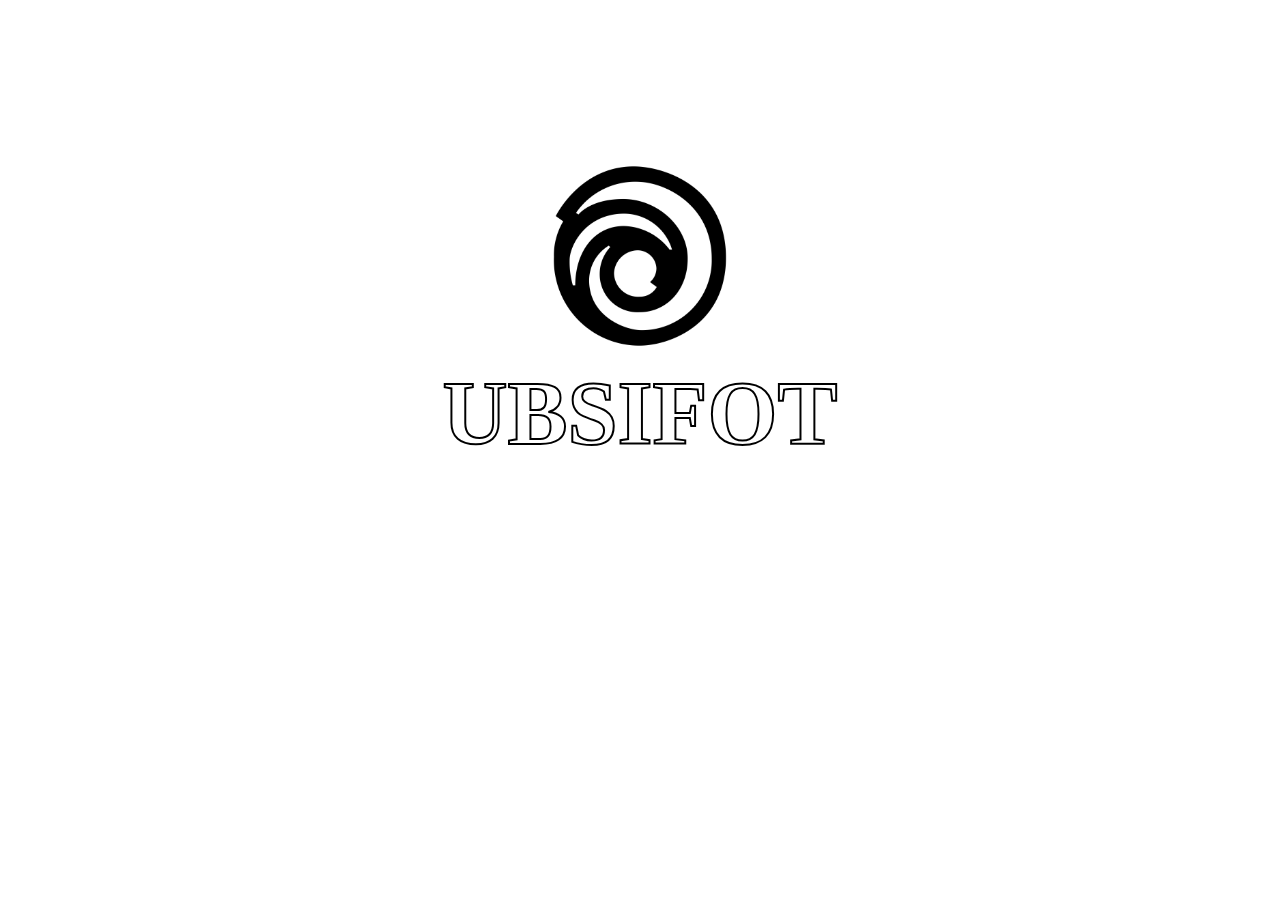
<file: 2-loading-animation/index.html>
<!DOCTYPE html>
<html lang="en">
<head>
  <meta charset="UTF-8">
  <meta name="viewport" content="width=device-width, initial-scale=1.0">
  <link rel="stylesheet" href="style.css">
  <title>Animaton Loading</title>
</head>
<body>
  <section class="wrapper">
<div class="logo">
  <img src="./pngwing.com.png" alt="">
  <h1>UBSIFOT</h1>
</div>

  </section>
</body>
</html>
</file>
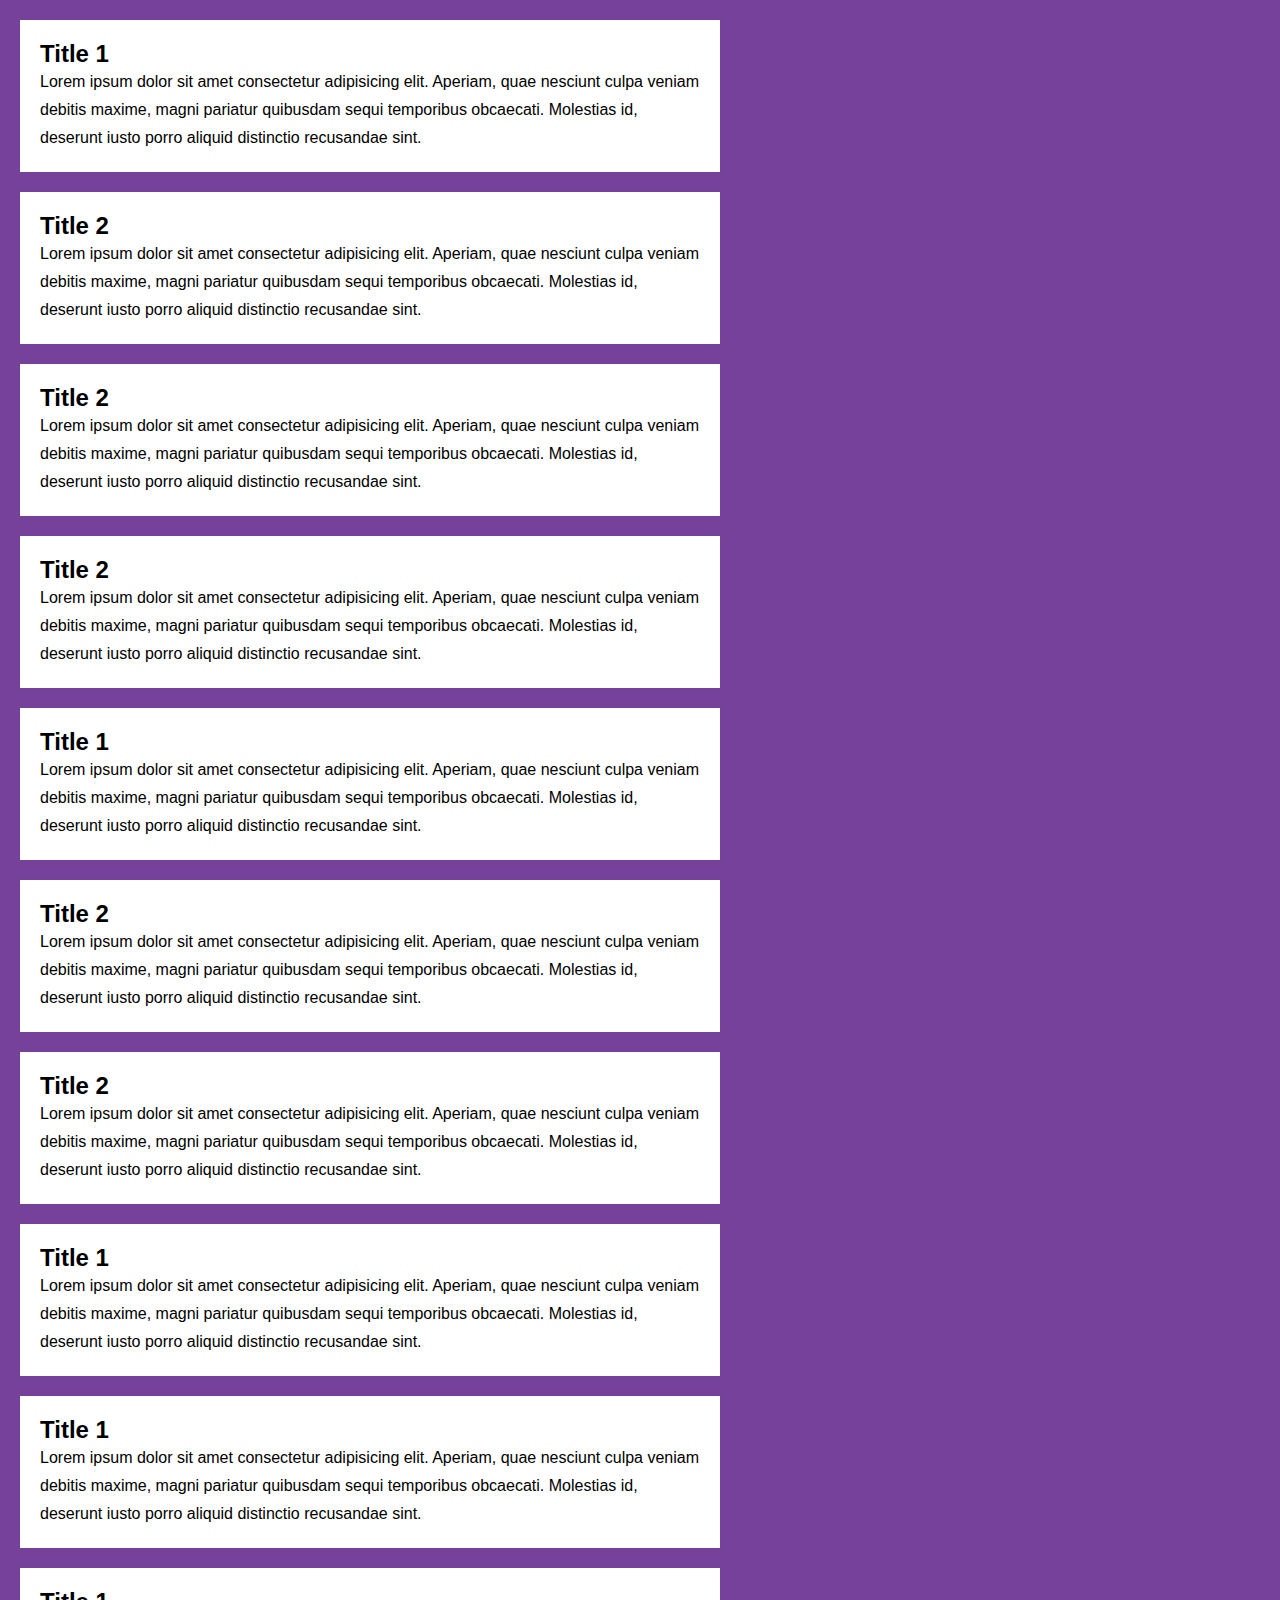
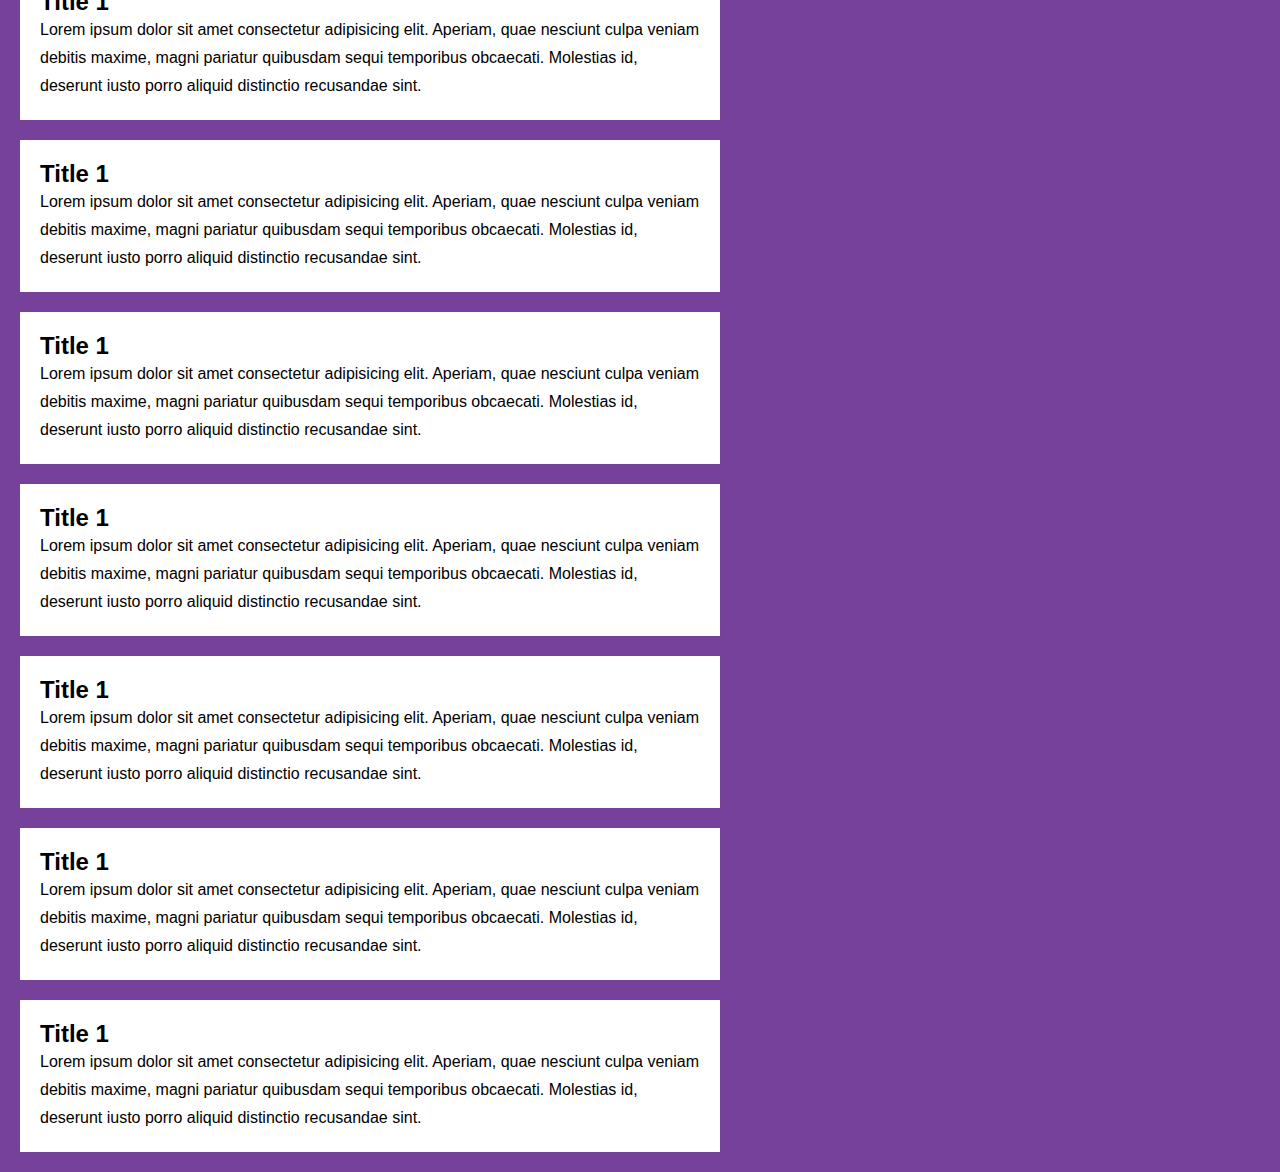
<file: 3-scrollbar/index.html>
<!DOCTYPE html>
<html lang="en">
<head>
  <meta charset="UTF-8">
  <meta name="viewport" content="width=device-width, initial-scale=1.0">
<link rel="stylesheet" href="style.css">
  <title>Scrollbar</title>
</head>
<body>
<section>
  <div class="card">
    <h2 class="card-title">Title 1</h2>
    <p>Lorem ipsum dolor sit amet consectetur adipisicing elit. Aperiam, quae nesciunt culpa veniam debitis maxime, magni pariatur quibusdam sequi temporibus obcaecati. Molestias id, deserunt iusto porro aliquid distinctio recusandae sint.</p>
  </div>
  <div class="card">
    <h2 class="card-title">Title 2</h2>
    <p>Lorem ipsum dolor sit amet consectetur adipisicing elit. Aperiam, quae nesciunt culpa veniam debitis maxime, magni pariatur quibusdam sequi temporibus obcaecati. Molestias id, deserunt iusto porro aliquid distinctio recusandae sint.</p>
  </div>
  <div class="card">
    <h2 class="card-title">Title 2</h2>
    <p>Lorem ipsum dolor sit amet consectetur adipisicing elit. Aperiam, quae nesciunt culpa veniam debitis maxime, magni pariatur quibusdam sequi temporibus obcaecati. Molestias id, deserunt iusto porro aliquid distinctio recusandae sint.</p>
  </div>
  <div class="card">
    <h2 class="card-title">Title 2</h2>
    <p>Lorem ipsum dolor sit amet consectetur adipisicing elit. Aperiam, quae nesciunt culpa veniam debitis maxime, magni pariatur quibusdam sequi temporibus obcaecati. Molestias id, deserunt iusto porro aliquid distinctio recusandae sint.</p>
  </div>
  <div class="card">
    <h2 class="card-title">Title 1</h2>
    <p>Lorem ipsum dolor sit amet consectetur adipisicing elit. Aperiam, quae nesciunt culpa veniam debitis maxime, magni pariatur quibusdam sequi temporibus obcaecati. Molestias id, deserunt iusto porro aliquid distinctio recusandae sint.</p>
  </div>
  <div class="card">
    <h2 class="card-title">Title 2</h2>
    <p>Lorem ipsum dolor sit amet consectetur adipisicing elit. Aperiam, quae nesciunt culpa veniam debitis maxime, magni pariatur quibusdam sequi temporibus obcaecati. Molestias id, deserunt iusto porro aliquid distinctio recusandae sint.</p>
  </div>
  <div class="card">
    <h2 class="card-title">Title 2</h2>
    <p>Lorem ipsum dolor sit amet consectetur adipisicing elit. Aperiam, quae nesciunt culpa veniam debitis maxime, magni pariatur quibusdam sequi temporibus obcaecati. Molestias id, deserunt iusto porro aliquid distinctio recusandae sint.</p>
  </div>
  <div class="card">
    <h2 class="card-title">Title 1</h2>
    <p>Lorem ipsum dolor sit amet consectetur adipisicing elit. Aperiam, quae nesciunt culpa veniam debitis maxime, magni pariatur quibusdam sequi temporibus obcaecati. Molestias id, deserunt iusto porro aliquid distinctio recusandae sint.</p>
  </div>
  <div class="card">
    <h2 class="card-title">Title 1</h2>
    <p>Lorem ipsum dolor sit amet consectetur adipisicing elit. Aperiam, quae nesciunt culpa veniam debitis maxime, magni pariatur quibusdam sequi temporibus obcaecati. Molestias id, deserunt iusto porro aliquid distinctio recusandae sint.</p>
  </div>
  <div class="card">
    <h2 class="card-title">Title 1</h2>
    <p>Lorem ipsum dolor sit amet consectetur adipisicing elit. Aperiam, quae nesciunt culpa veniam debitis maxime, magni pariatur quibusdam sequi temporibus obcaecati. Molestias id, deserunt iusto porro aliquid distinctio recusandae sint.</p>
  </div>
  <div class="card">
    <h2 class="card-title">Title 1</h2>
    <p>Lorem ipsum dolor sit amet consectetur adipisicing elit. Aperiam, quae nesciunt culpa veniam debitis maxime, magni pariatur quibusdam sequi temporibus obcaecati. Molestias id, deserunt iusto porro aliquid distinctio recusandae sint.</p>
  </div>
  <div class="card">
    <h2 class="card-title">Title 1</h2>
    <p>Lorem ipsum dolor sit amet consectetur adipisicing elit. Aperiam, quae nesciunt culpa veniam debitis maxime, magni pariatur quibusdam sequi temporibus obcaecati. Molestias id, deserunt iusto porro aliquid distinctio recusandae sint.</p>
  </div>
  <div class="card">
    <h2 class="card-title">Title 1</h2>
    <p>Lorem ipsum dolor sit amet consectetur adipisicing elit. Aperiam, quae nesciunt culpa veniam debitis maxime, magni pariatur quibusdam sequi temporibus obcaecati. Molestias id, deserunt iusto porro aliquid distinctio recusandae sint.</p>
  </div>
  <div class="card">
    <h2 class="card-title">Title 1</h2>
    <p>Lorem ipsum dolor sit amet consectetur adipisicing elit. Aperiam, quae nesciunt culpa veniam debitis maxime, magni pariatur quibusdam sequi temporibus obcaecati. Molestias id, deserunt iusto porro aliquid distinctio recusandae sint.</p>
  </div>
  <div class="card">
    <h2 class="card-title">Title 1</h2>
    <p>Lorem ipsum dolor sit amet consectetur adipisicing elit. Aperiam, quae nesciunt culpa veniam debitis maxime, magni pariatur quibusdam sequi temporibus obcaecati. Molestias id, deserunt iusto porro aliquid distinctio recusandae sint.</p>
  </div>
  <div class="card">
    <h2 class="card-title">Title 1</h2>
    <p>Lorem ipsum dolor sit amet consectetur adipisicing elit. Aperiam, quae nesciunt culpa veniam debitis maxime, magni pariatur quibusdam sequi temporibus obcaecati. Molestias id, deserunt iusto porro aliquid distinctio recusandae sint.</p>
  </div>
</section>
  
</body>
</html>
</file>
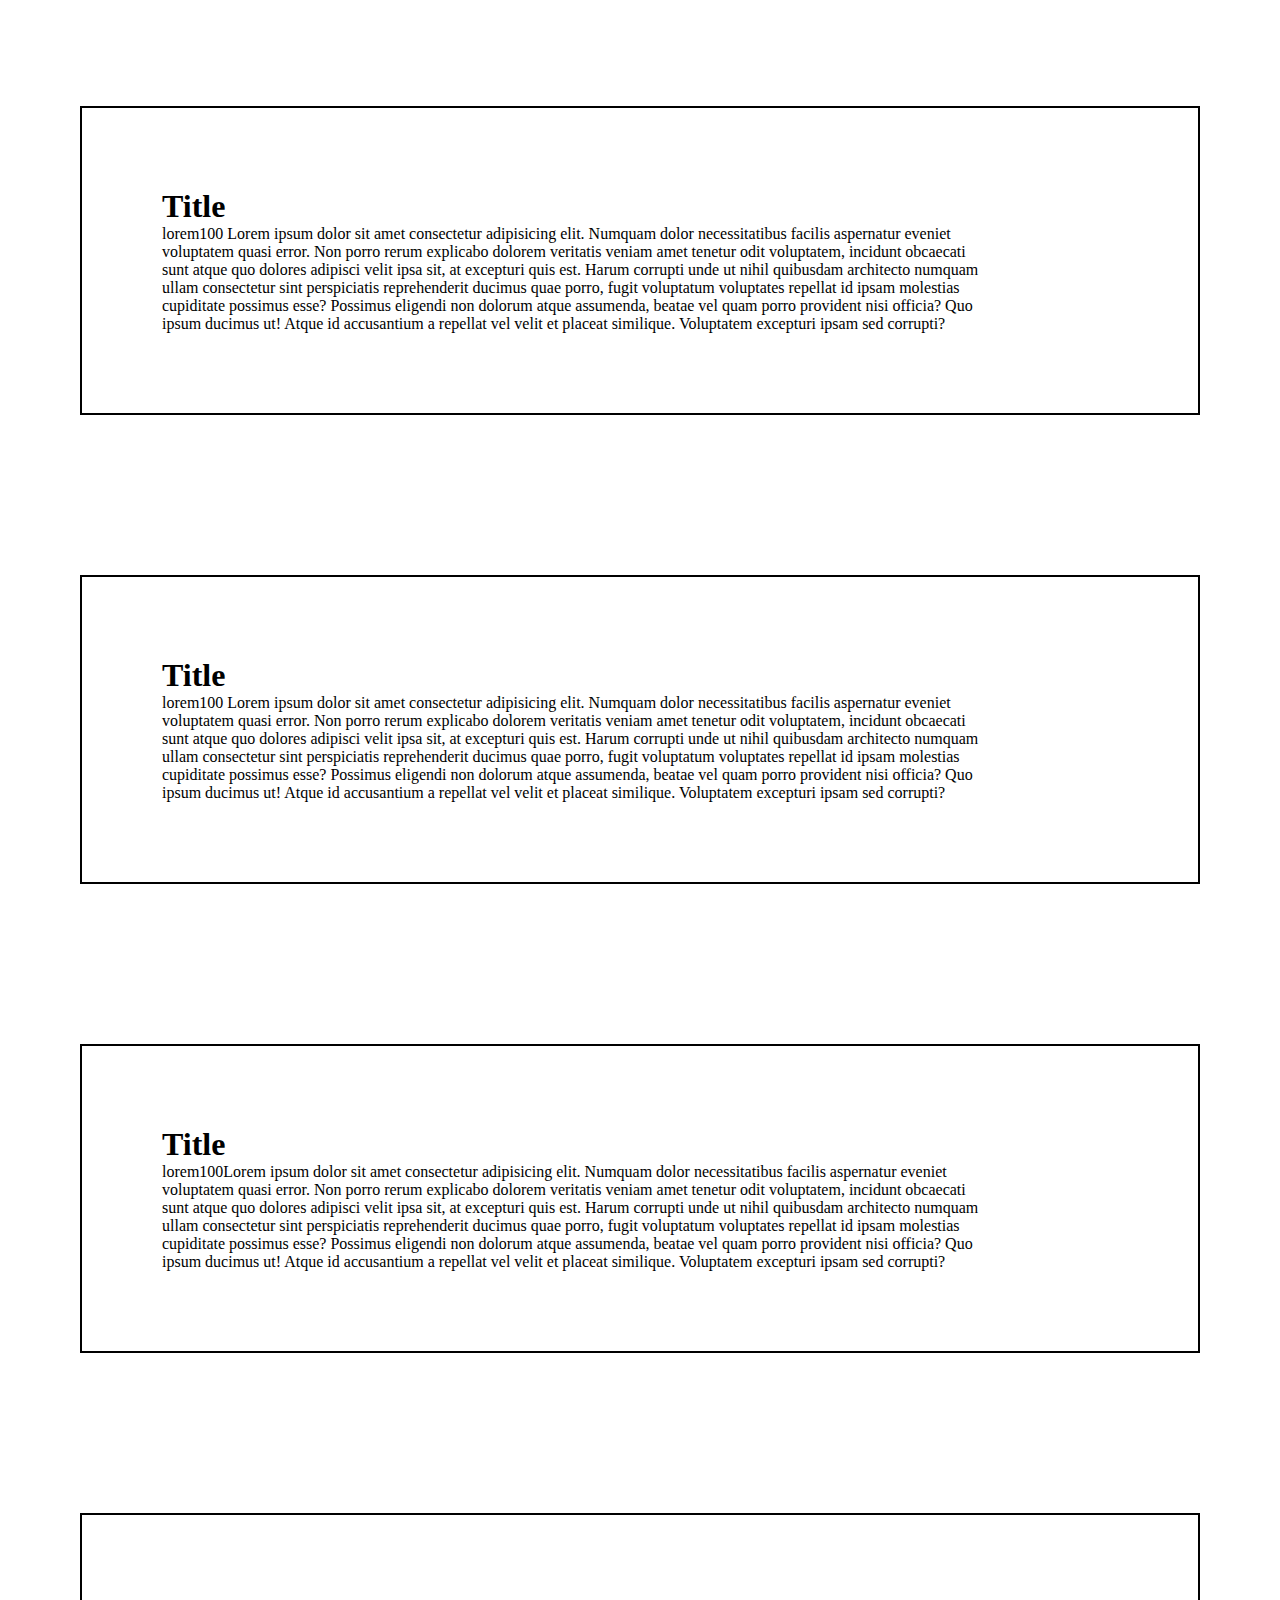
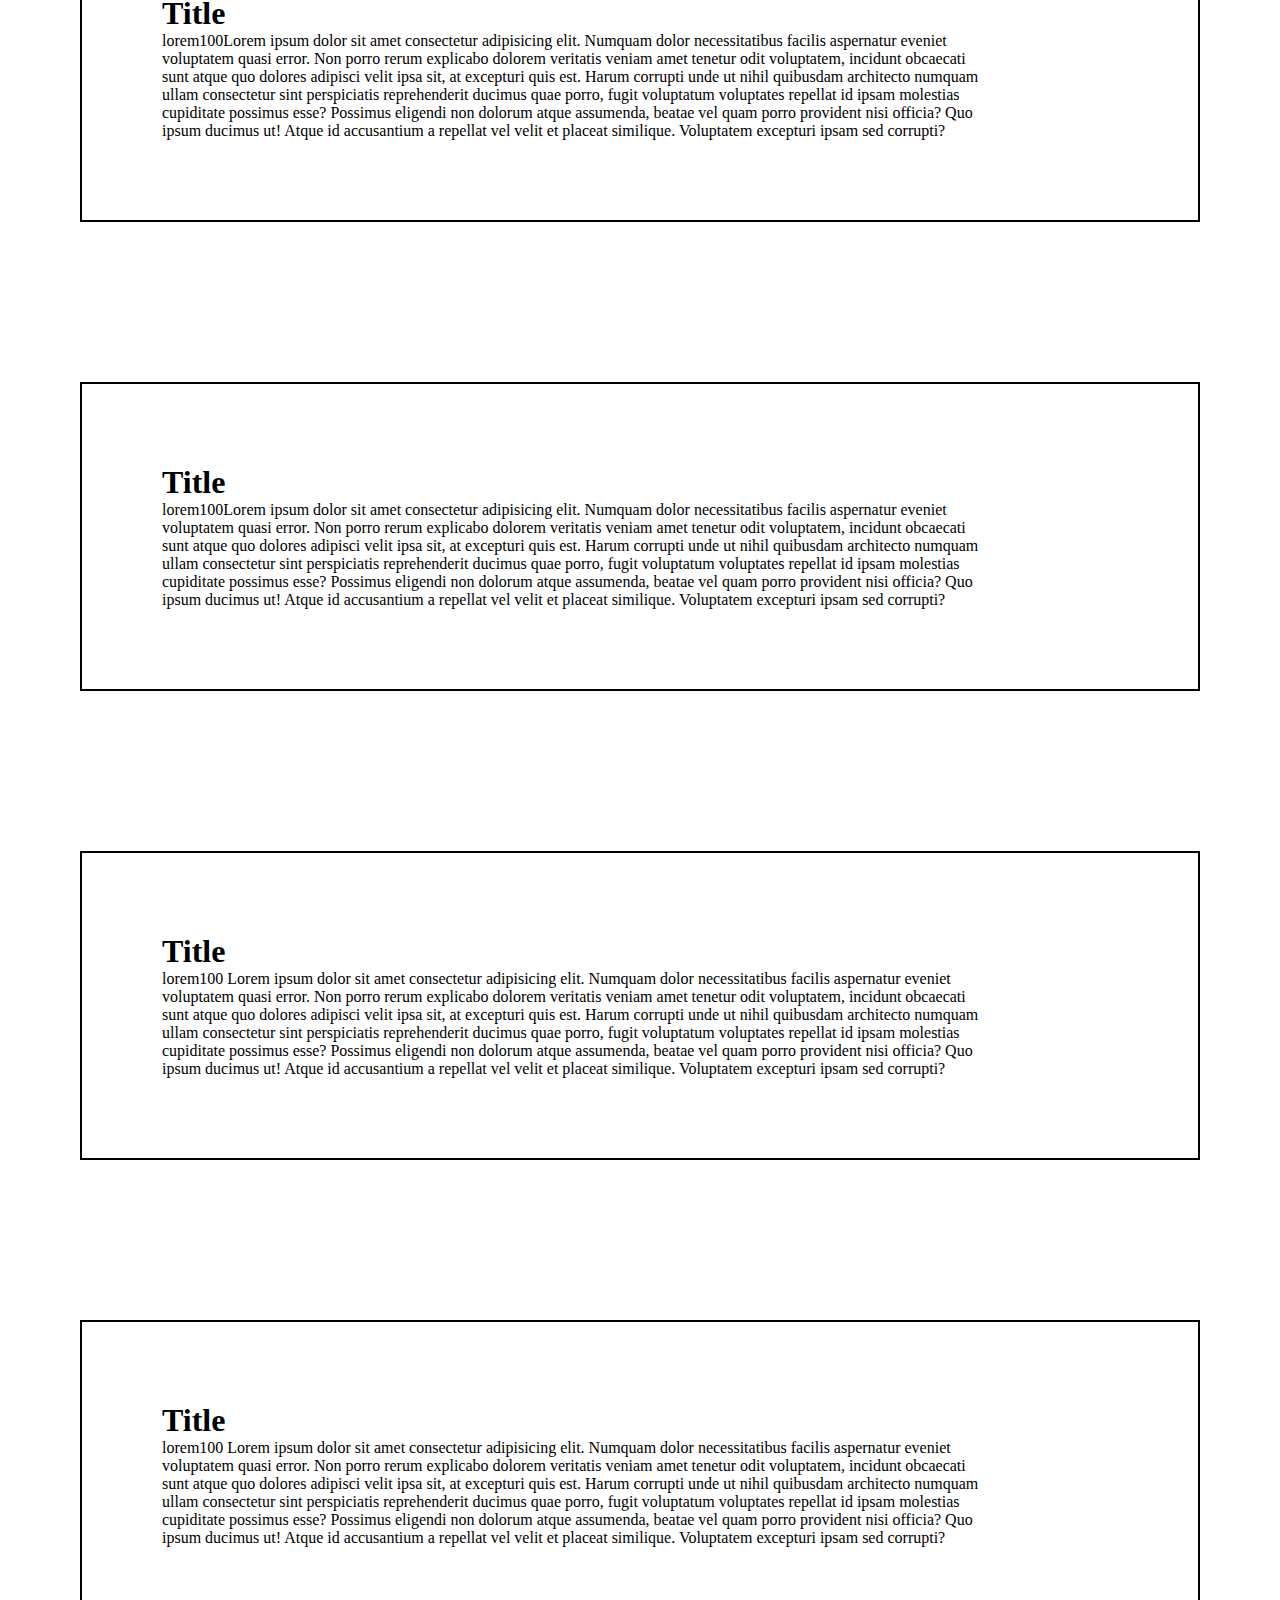
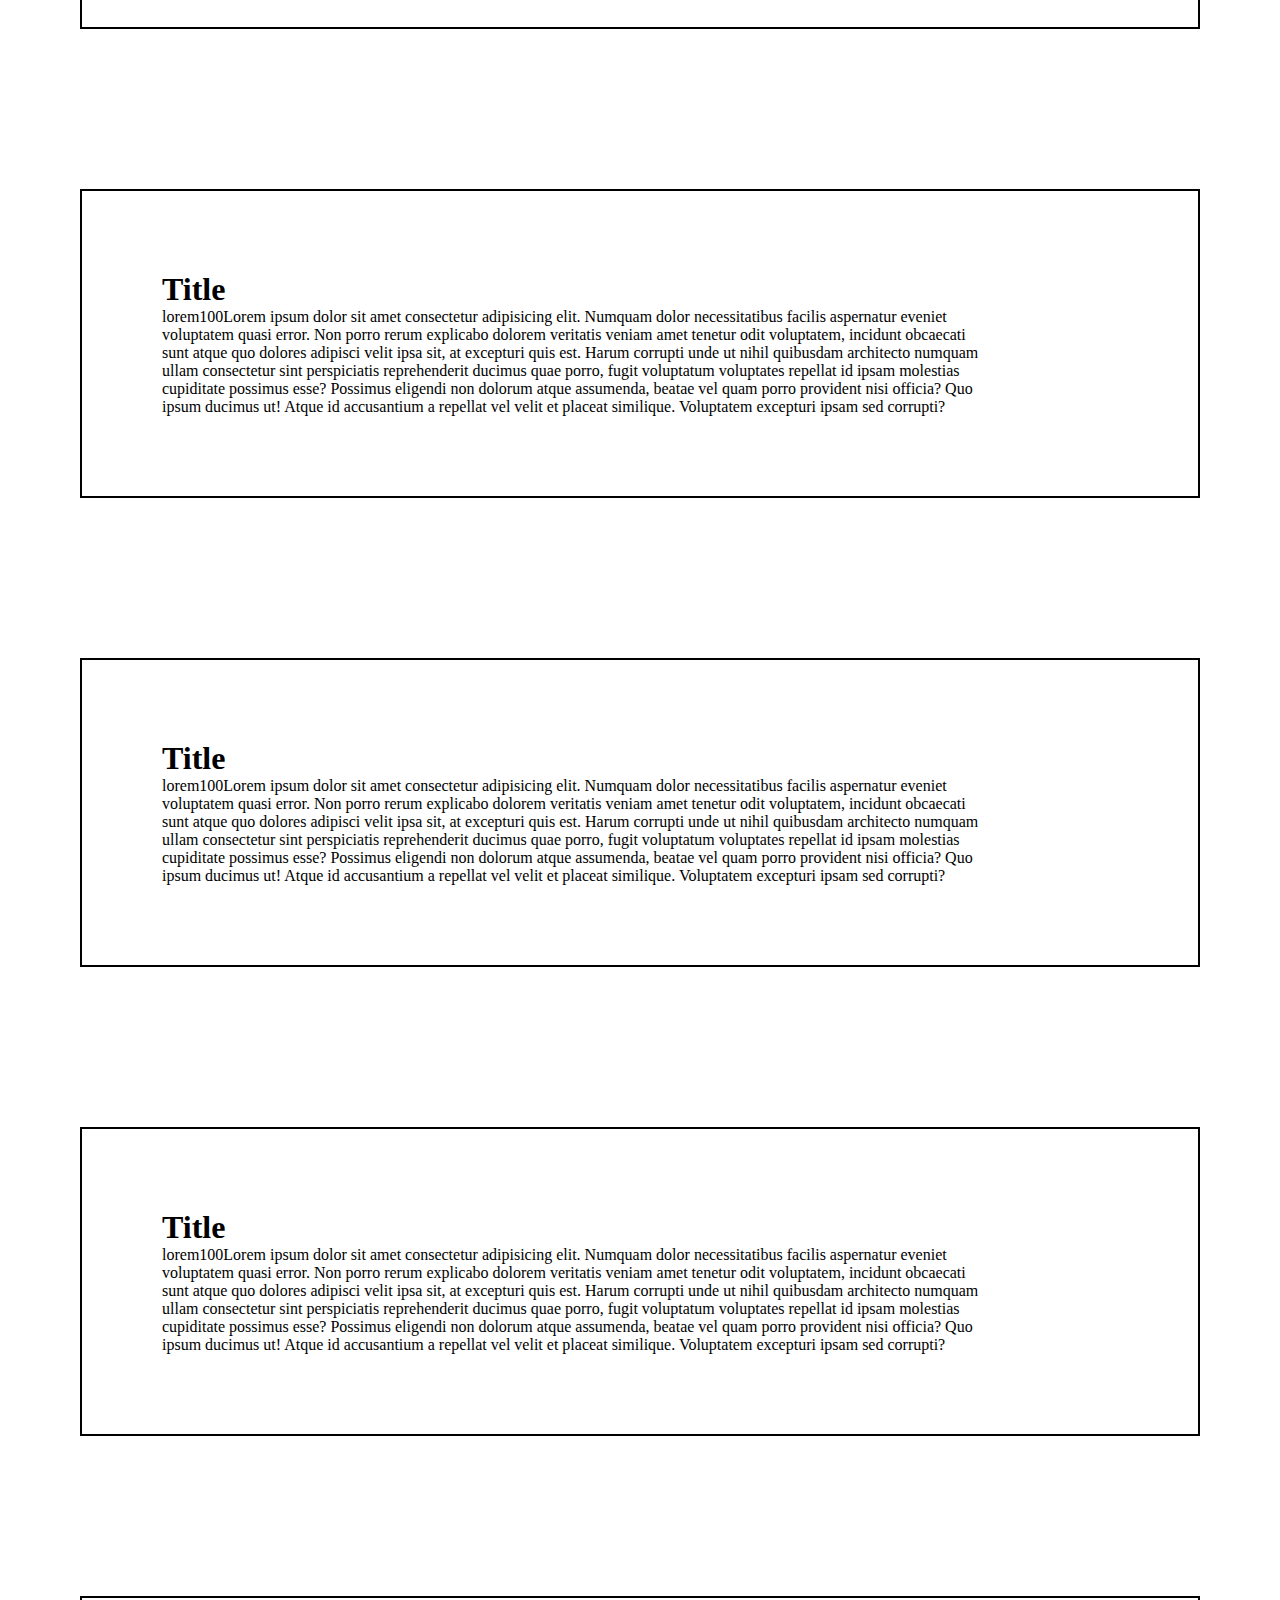
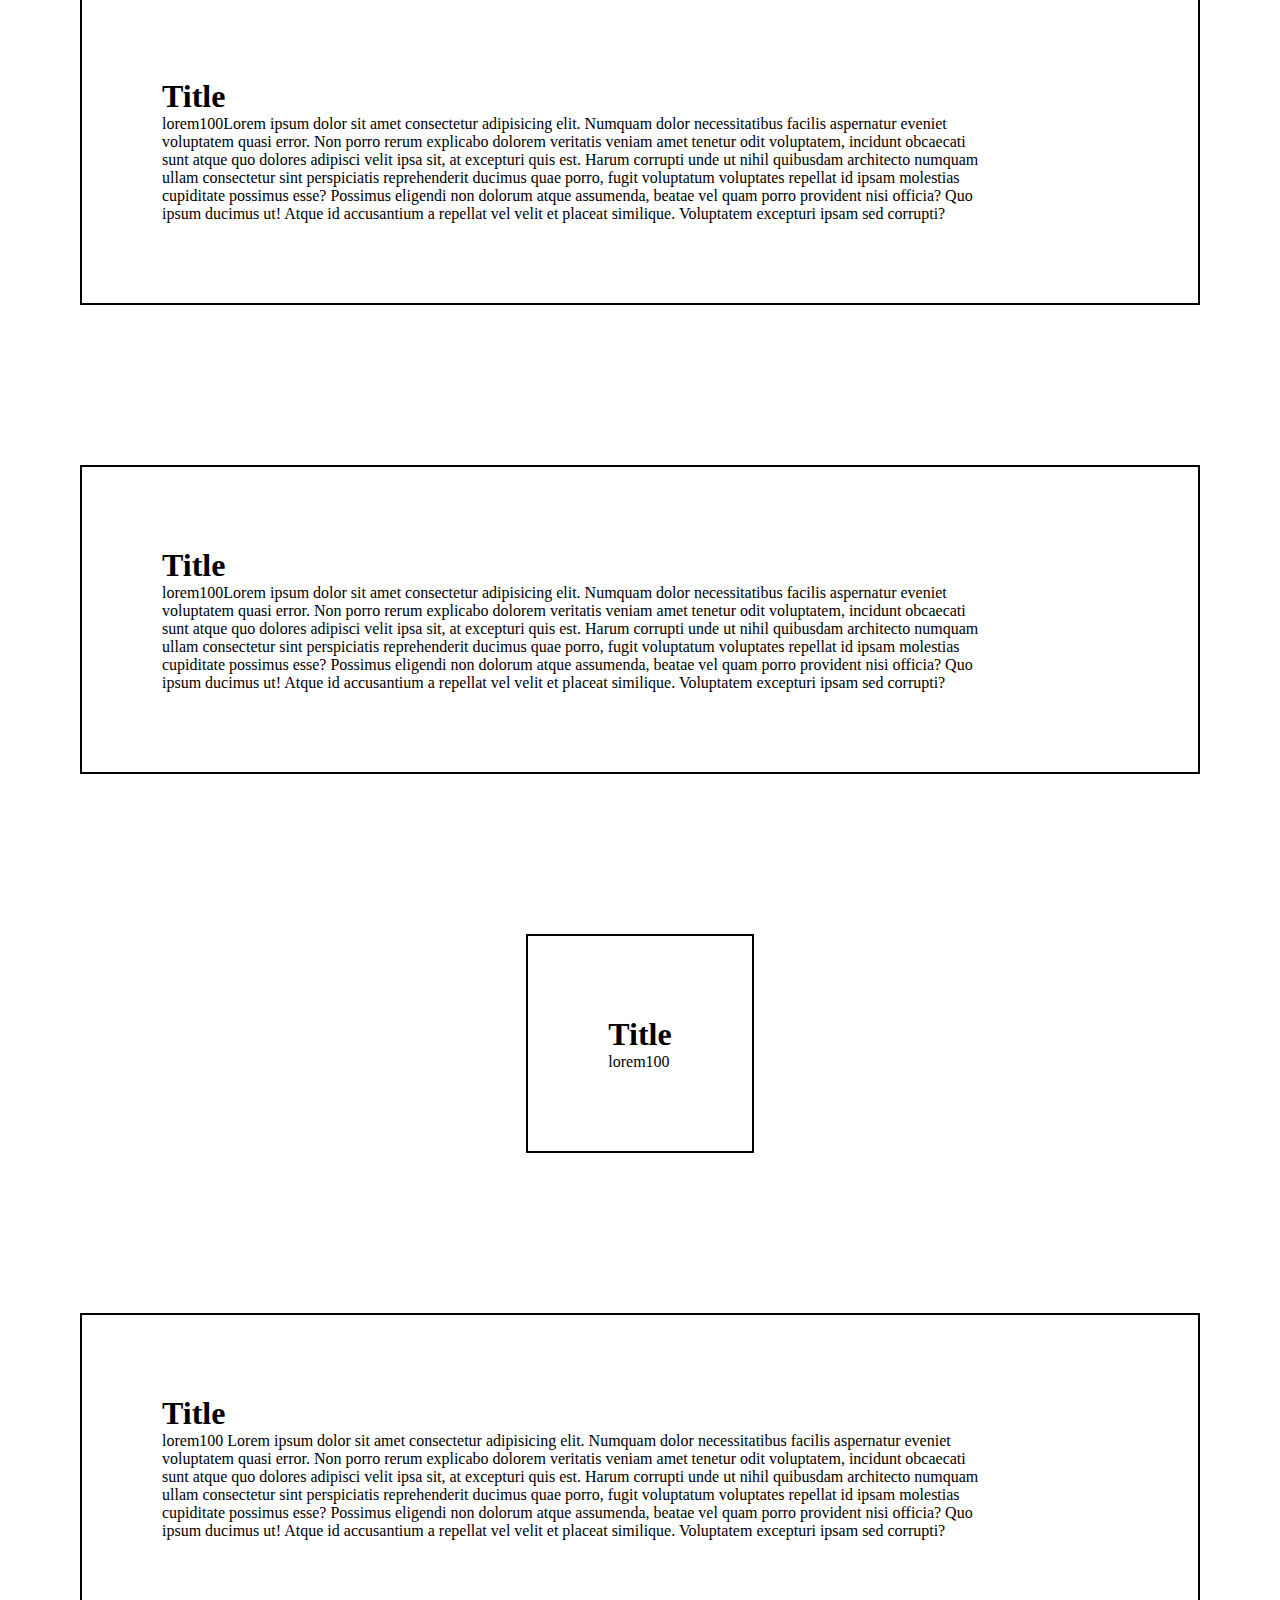
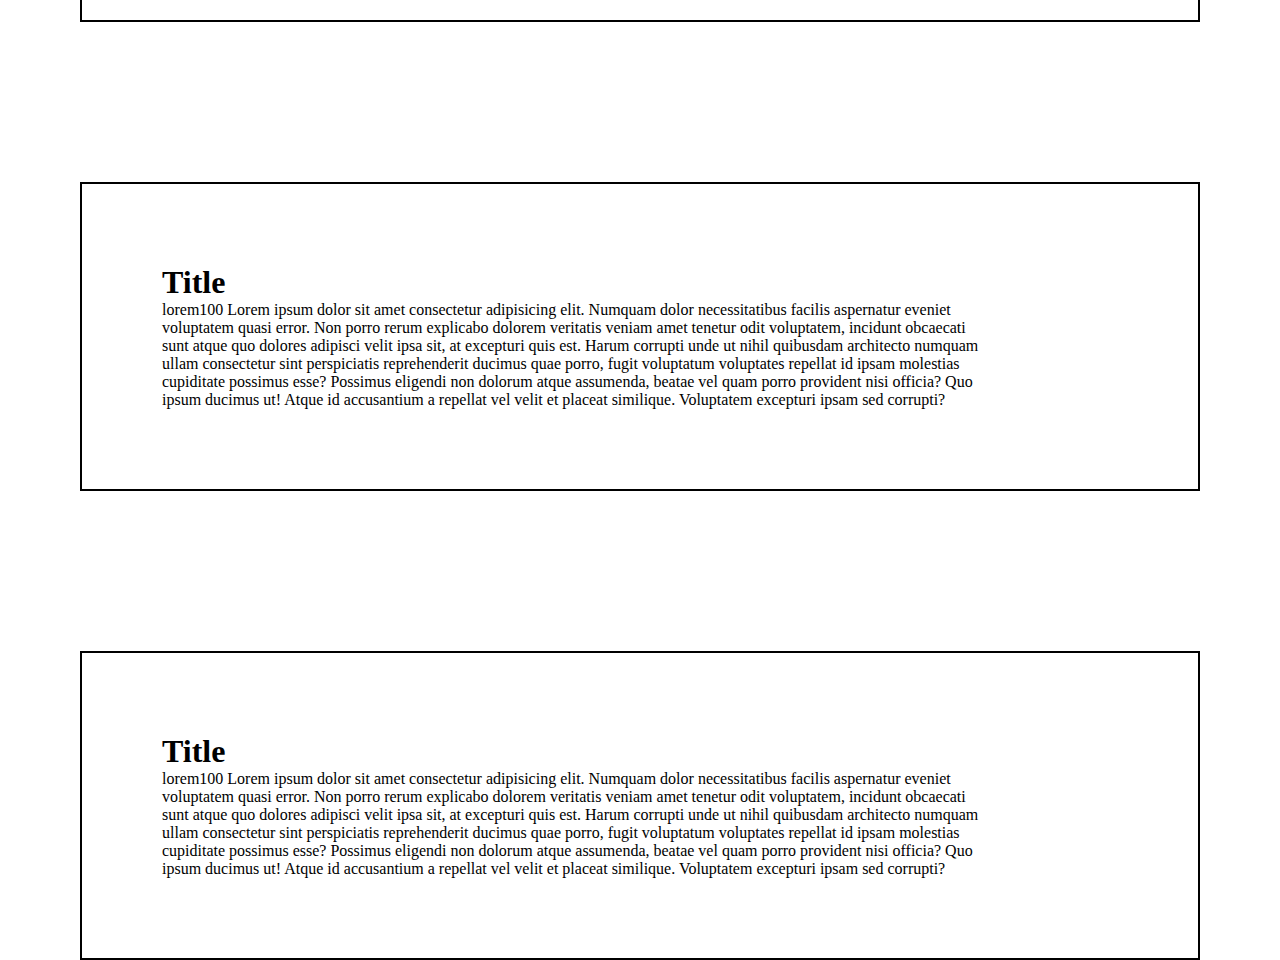
<file: 6-scrollIndicator/index.html>
<!DOCTYPE html>
<html lang="en">
	<head>
		<meta charset="UTF-8" />
		<meta name="viewport" content="width=device-width, initial-scale=1.0" />
		<link rel="stylesheet" href="style.css" />
		<title>Document</title>
	</head>
	<body>
    <div class="container">
		<section class="content">
			<h1>Title</h1>
			<p>
				Lorem ipsum dolor sit amet consectetur adipisicing elit. Numquam dolor
				necessitatibus facilis aspernatur eveniet voluptatem quasi error. Non
				porro rerum explicabo dolorem veritatis veniam amet tenetur odit
				voluptatem, incidunt obcaecati sunt atque quo dolores adipisci velit
				ipsa sit, at excepturi quis est. Harum corrupti unde ut nihil quibusdam
				architecto numquam ullam consectetur sint perspiciatis reprehenderit
				ducimus quae porro, fugit voluptatum voluptates repellat id ipsam
				molestias cupiditate possimus esse? Possimus eligendi non dolorum atque
				assumenda, beatae vel quam porro provident nisi officia? Quo ipsum
				ducimus ut! Atque id accusantium a repellat vel velit et placeat
				similique. Voluptatem excepturi ipsam sed corrupti?
			</p>
		</section>
		<section class="content">
			<h1>Title</h1>
			<p>
				lorem100Lorem ipsum dolor sit amet consectetur adipisicing elit. Numquam
				dolor necessitatibus facilis aspernatur eveniet voluptatem quasi error.
				Non porro rerum explicabo dolorem veritatis veniam amet tenetur odit
				voluptatem, incidunt obcaecati sunt atque quo dolores adipisci velit
				ipsa sit, at excepturi quis est. Harum corrupti unde ut nihil quibusdam
				architecto numquam ullam consectetur sint perspiciatis reprehenderit
				ducimus quae porro, fugit voluptatum voluptates repellat id ipsam
				molestias cupiditate possimus esse? Possimus eligendi non dolorum atque
				assumenda, beatae vel quam porro provident nisi officia? Quo ipsum
				ducimus ut! Atque id accusantium a repellat vel velit et placeat
				similique. Voluptatem excepturi ipsam sed corrupti?
			</p>
		</section>
		<section class="content">
			<h1>Title</h1>
			<p>
				lorem100Lorem ipsum dolor sit amet consectetur adipisicing elit. Numquam
				dolor necessitatibus facilis aspernatur eveniet voluptatem quasi error.
				Non porro rerum explicabo dolorem veritatis veniam amet tenetur odit
				voluptatem, incidunt obcaecati sunt atque quo dolores adipisci velit
				ipsa sit, at excepturi quis est. Harum corrupti unde ut nihil quibusdam
				architecto numquam ullam consectetur sint perspiciatis reprehenderit
				ducimus quae porro, fugit voluptatum voluptates repellat id ipsam
				molestias cupiditate possimus esse? Possimus eligendi non dolorum atque
				assumenda, beatae vel quam porro provident nisi officia? Quo ipsum
				ducimus ut! Atque id accusantium a repellat vel velit et placeat
				similique. Voluptatem excepturi ipsam sed corrupti?
			</p>
		</section>
		<section class="content">
			<h1>Title</h1>
			<p>
				lorem100Lorem ipsum dolor sit amet consectetur adipisicing elit. Numquam
				dolor necessitatibus facilis aspernatur eveniet voluptatem quasi error.
				Non porro rerum explicabo dolorem veritatis veniam amet tenetur odit
				voluptatem, incidunt obcaecati sunt atque quo dolores adipisci velit
				ipsa sit, at excepturi quis est. Harum corrupti unde ut nihil quibusdam
				architecto numquam ullam consectetur sint perspiciatis reprehenderit
				ducimus quae porro, fugit voluptatum voluptates repellat id ipsam
				molestias cupiditate possimus esse? Possimus eligendi non dolorum atque
				assumenda, beatae vel quam porro provident nisi officia? Quo ipsum
				ducimus ut! Atque id accusantium a repellat vel velit et placeat
				similique. Voluptatem excepturi ipsam sed corrupti?
			</p>
		</section>
		<section class="content">
			<h1>Title</h1>
			<p>
				lorem100Lorem ipsum dolor sit amet consectetur adipisicing elit. Numquam
				dolor necessitatibus facilis aspernatur eveniet voluptatem quasi error.
				Non porro rerum explicabo dolorem veritatis veniam amet tenetur odit
				voluptatem, incidunt obcaecati sunt atque quo dolores adipisci velit
				ipsa sit, at excepturi quis est. Harum corrupti unde ut nihil quibusdam
				architecto numquam ullam consectetur sint perspiciatis reprehenderit
				ducimus quae porro, fugit voluptatum voluptates repellat id ipsam
				molestias cupiditate possimus esse? Possimus eligendi non dolorum atque
				assumenda, beatae vel quam porro provident nisi officia? Quo ipsum
				ducimus ut! Atque id accusantium a repellat vel velit et placeat
				similique. Voluptatem excepturi ipsam sed corrupti?
			</p>
		</section>
		<section class="content">
			<h1>Title</h1>
			<p>
				lorem100Lorem ipsum dolor sit amet consectetur adipisicing elit. Numquam
				dolor necessitatibus facilis aspernatur eveniet voluptatem quasi error.
				Non porro rerum explicabo dolorem veritatis veniam amet tenetur odit
				voluptatem, incidunt obcaecati sunt atque quo dolores adipisci velit
				ipsa sit, at excepturi quis est. Harum corrupti unde ut nihil quibusdam
				architecto numquam ullam consectetur sint perspiciatis reprehenderit
				ducimus quae porro, fugit voluptatum voluptates repellat id ipsam
				molestias cupiditate possimus esse? Possimus eligendi non dolorum atque
				assumenda, beatae vel quam porro provident nisi officia? Quo ipsum
				ducimus ut! Atque id accusantium a repellat vel velit et placeat
				similique. Voluptatem excepturi ipsam sed corrupti?
			</p>
		</section>
		<section class="content">
			<h1>Title</h1>
			<p>lorem100			Lorem ipsum dolor sit amet consectetur adipisicing elit. Numquam dolor
				necessitatibus facilis aspernatur eveniet voluptatem quasi error. Non
				porro rerum explicabo dolorem veritatis veniam amet tenetur odit
				voluptatem, incidunt obcaecati sunt atque quo dolores adipisci velit
				ipsa sit, at excepturi quis est. Harum corrupti unde ut nihil quibusdam
				architecto numquam ullam consectetur sint perspiciatis reprehenderit
				ducimus quae porro, fugit voluptatum voluptates repellat id ipsam
				molestias cupiditate possimus esse? Possimus eligendi non dolorum atque
				assumenda, beatae vel quam porro provident nisi officia? Quo ipsum
				ducimus ut! Atque id accusantium a repellat vel velit et placeat
				similique. Voluptatem excepturi ipsam sed corrupti?</p>
		</section>
		<section class="content">
			<h1>Title</h1>
			<p>lorem100			Lorem ipsum dolor sit amet consectetur adipisicing elit. Numquam dolor
				necessitatibus facilis aspernatur eveniet voluptatem quasi error. Non
				porro rerum explicabo dolorem veritatis veniam amet tenetur odit
				voluptatem, incidunt obcaecati sunt atque quo dolores adipisci velit
				ipsa sit, at excepturi quis est. Harum corrupti unde ut nihil quibusdam
				architecto numquam ullam consectetur sint perspiciatis reprehenderit
				ducimus quae porro, fugit voluptatum voluptates repellat id ipsam
				molestias cupiditate possimus esse? Possimus eligendi non dolorum atque
				assumenda, beatae vel quam porro provident nisi officia? Quo ipsum
				ducimus ut! Atque id accusantium a repellat vel velit et placeat
				similique. Voluptatem excepturi ipsam sed corrupti?</p>
		</section>
		<section class="content">
			<h1>Title</h1>
			<p>lorem100Lorem ipsum dolor sit amet consectetur adipisicing elit. Numquam dolor necessitatibus facilis aspernatur eveniet voluptatem quasi error. Non porro rerum explicabo dolorem veritatis veniam amet tenetur odit voluptatem, incidunt obcaecati sunt atque quo dolores adipisci velit ipsa sit, at excepturi quis est. Harum corrupti unde ut nihil quibusdam architecto numquam ullam consectetur sint perspiciatis reprehenderit ducimus quae porro, fugit voluptatum voluptates repellat id ipsam molestias cupiditate possimus esse? Possimus eligendi non dolorum atque assumenda, beatae vel quam porro provident nisi officia? Quo ipsum ducimus ut! Atque id accusantium a repellat vel velit et placeat similique. Voluptatem excepturi ipsam sed corrupti?</p>
		</section>
		<section class="content">
			<h1>Title</h1>
			<p>
				lorem100Lorem ipsum dolor sit amet consectetur adipisicing elit. Numquam
				dolor necessitatibus facilis aspernatur eveniet voluptatem quasi error.
				Non porro rerum explicabo dolorem veritatis veniam amet tenetur odit
				voluptatem, incidunt obcaecati sunt atque quo dolores adipisci velit
				ipsa sit, at excepturi quis est. Harum corrupti unde ut nihil quibusdam
				architecto numquam ullam consectetur sint perspiciatis reprehenderit
				ducimus quae porro, fugit voluptatum voluptates repellat id ipsam
				molestias cupiditate possimus esse? Possimus eligendi non dolorum atque
				assumenda, beatae vel quam porro provident nisi officia? Quo ipsum
				ducimus ut! Atque id accusantium a repellat vel velit et placeat
				similique. Voluptatem excepturi ipsam sed corrupti?
			</p>
		</section>
		<section class="content">
			<h1>Title</h1>
			<p>
				lorem100Lorem ipsum dolor sit amet consectetur adipisicing elit. Numquam
				dolor necessitatibus facilis aspernatur eveniet voluptatem quasi error.
				Non porro rerum explicabo dolorem veritatis veniam amet tenetur odit
				voluptatem, incidunt obcaecati sunt atque quo dolores adipisci velit
				ipsa sit, at excepturi quis est. Harum corrupti unde ut nihil quibusdam
				architecto numquam ullam consectetur sint perspiciatis reprehenderit
				ducimus quae porro, fugit voluptatum voluptates repellat id ipsam
				molestias cupiditate possimus esse? Possimus eligendi non dolorum atque
				assumenda, beatae vel quam porro provident nisi officia? Quo ipsum
				ducimus ut! Atque id accusantium a repellat vel velit et placeat
				similique. Voluptatem excepturi ipsam sed corrupti?
			</p>
		</section>
		<section class="content">
			<h1>Title</h1>
			<p>
				lorem100Lorem ipsum dolor sit amet consectetur adipisicing elit. Numquam
				dolor necessitatibus facilis aspernatur eveniet voluptatem quasi error.
				Non porro rerum explicabo dolorem veritatis veniam amet tenetur odit
				voluptatem, incidunt obcaecati sunt atque quo dolores adipisci velit
				ipsa sit, at excepturi quis est. Harum corrupti unde ut nihil quibusdam
				architecto numquam ullam consectetur sint perspiciatis reprehenderit
				ducimus quae porro, fugit voluptatum voluptates repellat id ipsam
				molestias cupiditate possimus esse? Possimus eligendi non dolorum atque
				assumenda, beatae vel quam porro provident nisi officia? Quo ipsum
				ducimus ut! Atque id accusantium a repellat vel velit et placeat
				similique. Voluptatem excepturi ipsam sed corrupti?
			</p>
		</section>
		<section class="content">
			<h1>Title</h1>
			<p>
				lorem100Lorem ipsum dolor sit amet consectetur adipisicing elit. Numquam
				dolor necessitatibus facilis aspernatur eveniet voluptatem quasi error.
				Non porro rerum explicabo dolorem veritatis veniam amet tenetur odit
				voluptatem, incidunt obcaecati sunt atque quo dolores adipisci velit
				ipsa sit, at excepturi quis est. Harum corrupti unde ut nihil quibusdam
				architecto numquam ullam consectetur sint perspiciatis reprehenderit
				ducimus quae porro, fugit voluptatum voluptates repellat id ipsam
				molestias cupiditate possimus esse? Possimus eligendi non dolorum atque
				assumenda, beatae vel quam porro provident nisi officia? Quo ipsum
				ducimus ut! Atque id accusantium a repellat vel velit et placeat
				similique. Voluptatem excepturi ipsam sed corrupti?
			</p>
		</section>
		<section class="content">
			<h1>Title</h1>
			<p>lorem100			Lorem ipsum dolor sit amet consectetur adipisicing elit. Numquam dolor
				necessitatibus facilis aspernatur eveniet voluptatem quasi error. Non
				porro rerum explicabo dolorem veritatis veniam amet tenetur odit
				voluptatem, incidunt obcaecati sunt atque quo dolores adipisci velit
				ipsa sit, at excepturi quis est. Harum corrupti unde ut nihil quibusdam
				architecto numquam ullam consectetur sint perspiciatis reprehenderit
				ducimus quae porro, fugit voluptatum voluptates repellat id ipsam
				molestias cupiditate possimus esse? Possimus eligendi non dolorum atque
				assumenda, beatae vel quam porro provident nisi officia? Quo ipsum
				ducimus ut! Atque id accusantium a repellat vel velit et placeat
				similique. Voluptatem excepturi ipsam sed corrupti?</p>
		</section>
		<section class="content">
			<h1>Title</h1>
			<p>lorem100			Lorem ipsum dolor sit amet consectetur adipisicing elit. Numquam dolor
				necessitatibus facilis aspernatur eveniet voluptatem quasi error. Non
				porro rerum explicabo dolorem veritatis veniam amet tenetur odit
				voluptatem, incidunt obcaecati sunt atque quo dolores adipisci velit
				ipsa sit, at excepturi quis est. Harum corrupti unde ut nihil quibusdam
				architecto numquam ullam consectetur sint perspiciatis reprehenderit
				ducimus quae porro, fugit voluptatum voluptates repellat id ipsam
				molestias cupiditate possimus esse? Possimus eligendi non dolorum atque
				assumenda, beatae vel quam porro provident nisi officia? Quo ipsum
				ducimus ut! Atque id accusantium a repellat vel velit et placeat
				similique. Voluptatem excepturi ipsam sed corrupti?</p>
		</section>
		<section class="content">
			<h1>Title</h1>
			<p>lorem100			Lorem ipsum dolor sit amet consectetur adipisicing elit. Numquam dolor
				necessitatibus facilis aspernatur eveniet voluptatem quasi error. Non
				porro rerum explicabo dolorem veritatis veniam amet tenetur odit
				voluptatem, incidunt obcaecati sunt atque quo dolores adipisci velit
				ipsa sit, at excepturi quis est. Harum corrupti unde ut nihil quibusdam
				architecto numquam ullam consectetur sint perspiciatis reprehenderit
				ducimus quae porro, fugit voluptatum voluptates repellat id ipsam
				molestias cupiditate possimus esse? Possimus eligendi non dolorum atque
				assumenda, beatae vel quam porro provident nisi officia? Quo ipsum
				ducimus ut! Atque id accusantium a repellat vel velit et placeat
				similique. Voluptatem excepturi ipsam sed corrupti?</p>
		</section>
		<section class="content">
			<h1>Title</h1>
			<p>
				lorem100Lorem ipsum dolor sit amet consectetur adipisicing elit. Numquam
				dolor necessitatibus facilis aspernatur eveniet voluptatem quasi error.
				Non porro rerum explicabo dolorem veritatis veniam amet tenetur odit
				voluptatem, incidunt obcaecati sunt atque quo dolores adipisci velit
				ipsa sit, at excepturi quis est. Harum corrupti unde ut nihil quibusdam
				architecto numquam ullam consectetur sint perspiciatis reprehenderit
				ducimus quae porro, fugit voluptatum voluptates repellat id ipsam
				molestias cupiditate possimus esse? Possimus eligendi non dolorum atque
				assumenda, beatae vel quam porro provident nisi officia? Quo ipsum
				ducimus ut! Atque id accusantium a repellat vel velit et placeat
				similique. Voluptatem excepturi ipsam sed corrupti?
			</p>
		</section>
		<section class="content">
			<h1>Title</h1>
			<p>
				lorem100Lorem ipsum dolor sit amet consectetur adipisicing elit. Numquam
				dolor necessitatibus facilis aspernatur eveniet voluptatem quasi error.
				Non porro rerum explicabo dolorem veritatis veniam amet tenetur odit
				voluptatem, incidunt obcaecati sunt atque quo dolores adipisci velit
				ipsa sit, at excepturi quis est. Harum corrupti unde ut nihil quibusdam
				architecto numquam ullam consectetur sint perspiciatis reprehenderit
				ducimus quae porro, fugit voluptatum voluptates repellat id ipsam
				molestias cupiditate possimus esse? Possimus eligendi non dolorum atque
				assumenda, beatae vel quam porro provident nisi officia? Quo ipsum
				ducimus ut! Atque id accusantium a repellat vel velit et placeat
				similique. Voluptatem excepturi ipsam sed corrupti?
			</p>
		</section>
		<section class="content">
			<h1>Title</h1>
			<p>
				lorem100Lorem ipsum dolor sit amet consectetur adipisicing elit. Numquam
				dolor necessitatibus facilis aspernatur eveniet voluptatem quasi error.
				Non porro rerum explicabo dolorem veritatis veniam amet tenetur odit
				voluptatem, incidunt obcaecati sunt atque quo dolores adipisci velit
				ipsa sit, at excepturi quis est. Harum corrupti unde ut nihil quibusdam
				architecto numquam ullam consectetur sint perspiciatis reprehenderit
				ducimus quae porro, fugit voluptatum voluptates repellat id ipsam
				molestias cupiditate possimus esse? Possimus eligendi non dolorum atque
				assumenda, beatae vel quam porro provident nisi officia? Quo ipsum
				ducimus ut! Atque id accusantium a repellat vel velit et placeat
				similique. Voluptatem excepturi ipsam sed corrupti?
			</p>
		</section>
		<section class="content">
			<h1>Title</h1>
			<p>lorem100			Lorem ipsum dolor sit amet consectetur adipisicing elit. Numquam dolor
				necessitatibus facilis aspernatur eveniet voluptatem quasi error. Non
				porro rerum explicabo dolorem veritatis veniam amet tenetur odit
				voluptatem, incidunt obcaecati sunt atque quo dolores adipisci velit
				ipsa sit, at excepturi quis est. Harum corrupti unde ut nihil quibusdam
				architecto numquam ullam consectetur sint perspiciatis reprehenderit
				ducimus quae porro, fugit voluptatum voluptates repellat id ipsam
				molestias cupiditate possimus esse? Possimus eligendi non dolorum atque
				assumenda, beatae vel quam porro provident nisi officia? Quo ipsum
				ducimus ut! Atque id accusantium a repellat vel velit et placeat
				similique. Voluptatem excepturi ipsam sed corrupti?</p>
		</section>
		<section class="content">
			<h1>Title</h1>
			<p>lorem100			Lorem ipsum dolor sit amet consectetur adipisicing elit. Numquam dolor
				necessitatibus facilis aspernatur eveniet voluptatem quasi error. Non
				porro rerum explicabo dolorem veritatis veniam amet tenetur odit
				voluptatem, incidunt obcaecati sunt atque quo dolores adipisci velit
				ipsa sit, at excepturi quis est. Harum corrupti unde ut nihil quibusdam
				architecto numquam ullam consectetur sint perspiciatis reprehenderit
				ducimus quae porro, fugit voluptatum voluptates repellat id ipsam
				molestias cupiditate possimus esse? Possimus eligendi non dolorum atque
				assumenda, beatae vel quam porro provident nisi officia? Quo ipsum
				ducimus ut! Atque id accusantium a repellat vel velit et placeat
				similique. Voluptatem excepturi ipsam sed corrupti?</p>
		</section>
		<section class="content">
			<h1>Title</h1>
			<p>
				lorem100Lorem ipsum dolor sit amet consectetur adipisicing elit. Numquam
				dolor necessitatibus facilis aspernatur eveniet voluptatem quasi error.
				Non porro rerum explicabo dolorem veritatis veniam amet tenetur odit
				voluptatem, incidunt obcaecati sunt atque quo dolores adipisci velit
				ipsa sit, at excepturi quis est. Harum corrupti unde ut nihil quibusdam
				architecto numquam ullam consectetur sint perspiciatis reprehenderit
				ducimus quae porro, fugit voluptatum voluptates repellat id ipsam
				molestias cupiditate possimus esse? Possimus eligendi non dolorum atque
				assumenda, beatae vel quam porro provident nisi officia? Quo ipsum
				ducimus ut! Atque id accusantium a repellat vel velit et placeat
				similique. Voluptatem excepturi ipsam sed corrupti?
			</p>
		</section>
		<section class="content">
			<h1>Title</h1>
			<p>
				lorem100Lorem ipsum dolor sit amet consectetur adipisicing elit. Numquam
				dolor necessitatibus facilis aspernatur eveniet voluptatem quasi error.
				Non porro rerum explicabo dolorem veritatis veniam amet tenetur odit
				voluptatem, incidunt obcaecati sunt atque quo dolores adipisci velit
				ipsa sit, at excepturi quis est. Harum corrupti unde ut nihil quibusdam
				architecto numquam ullam consectetur sint perspiciatis reprehenderit
				ducimus quae porro, fugit voluptatum voluptates repellat id ipsam
				molestias cupiditate possimus esse? Possimus eligendi non dolorum atque
				assumenda, beatae vel quam porro provident nisi officia? Quo ipsum
				ducimus ut! Atque id accusantium a repellat vel velit et placeat
				similique. Voluptatem excepturi ipsam sed corrupti?
			</p>
		</section>
		<section class="content">
			<h1>Title</h1>
			<p>
				lorem100Lorem ipsum dolor sit amet consectetur adipisicing elit. Numquam
				dolor necessitatibus facilis aspernatur eveniet voluptatem quasi error.
				Non porro rerum explicabo dolorem veritatis veniam amet tenetur odit
				voluptatem, incidunt obcaecati sunt atque quo dolores adipisci velit
				ipsa sit, at excepturi quis est. Harum corrupti unde ut nihil quibusdam
				architecto numquam ullam consectetur sint perspiciatis reprehenderit
				ducimus quae porro, fugit voluptatum voluptates repellat id ipsam
				molestias cupiditate possimus esse? Possimus eligendi non dolorum atque
				assumenda, beatae vel quam porro provident nisi officia? Quo ipsum
				ducimus ut! Atque id accusantium a repellat vel velit et placeat
				similique. Voluptatem excepturi ipsam sed corrupti?
			</p>
		</section>
		<section class="content">
			<h1>Title</h1>
			<p>
				lorem100Lorem ipsum dolor sit amet consectetur adipisicing elit. Numquam
				dolor necessitatibus facilis aspernatur eveniet voluptatem quasi error.
				Non porro rerum explicabo dolorem veritatis veniam amet tenetur odit
				voluptatem, incidunt obcaecati sunt atque quo dolores adipisci velit
				ipsa sit, at excepturi quis est. Harum corrupti unde ut nihil quibusdam
				architecto numquam ullam consectetur sint perspiciatis reprehenderit
				ducimus quae porro, fugit voluptatum voluptates repellat id ipsam
				molestias cupiditate possimus esse? Possimus eligendi non dolorum atque
				assumenda, beatae vel quam porro provident nisi officia? Quo ipsum
				ducimus ut! Atque id accusantium a repellat vel velit et placeat
				similique. Voluptatem excepturi ipsam sed corrupti?
			</p>
		</section>
		<section class="content">
			<h1>Title</h1>
			<p>
				lorem100Lorem ipsum dolor sit amet consectetur adipisicing elit. Numquam
				dolor necessitatibus facilis aspernatur eveniet voluptatem quasi error.
				Non porro rerum explicabo dolorem veritatis veniam amet tenetur odit
				voluptatem, incidunt obcaecati sunt atque quo dolores adipisci velit
				ipsa sit, at excepturi quis est. Harum corrupti unde ut nihil quibusdam
				architecto numquam ullam consectetur sint perspiciatis reprehenderit
				ducimus quae porro, fugit voluptatum voluptates repellat id ipsam
				molestias cupiditate possimus esse? Possimus eligendi non dolorum atque
				assumenda, beatae vel quam porro provident nisi officia? Quo ipsum
				ducimus ut! Atque id accusantium a repellat vel velit et placeat
				similique. Voluptatem excepturi ipsam sed corrupti?
			</p>
		</section>
		<section class="content">
			<h1>Title</h1>
			<p>lorem100</p>
		</section>
		<section class="content">
			<h1>Title</h1>
			<p>lorem100	Lorem ipsum dolor sit amet consectetur adipisicing elit. Numquam dolor
				necessitatibus facilis aspernatur eveniet voluptatem quasi error. Non
				porro rerum explicabo dolorem veritatis veniam amet tenetur odit
				voluptatem, incidunt obcaecati sunt atque quo dolores adipisci velit
				ipsa sit, at excepturi quis est. Harum corrupti unde ut nihil quibusdam
				architecto numquam ullam consectetur sint perspiciatis reprehenderit
				ducimus quae porro, fugit voluptatum voluptates repellat id ipsam
				molestias cupiditate possimus esse? Possimus eligendi non dolorum atque
				assumenda, beatae vel quam porro provident nisi officia? Quo ipsum
				ducimus ut! Atque id accusantium a repellat vel velit et placeat
				similique. Voluptatem excepturi ipsam sed corrupti?</p>
		</section>
		<section class="content">
			<h1>Title</h1>
			<p>lorem100	Lorem ipsum dolor sit amet consectetur adipisicing elit. Numquam dolor
				necessitatibus facilis aspernatur eveniet voluptatem quasi error. Non
				porro rerum explicabo dolorem veritatis veniam amet tenetur odit
				voluptatem, incidunt obcaecati sunt atque quo dolores adipisci velit
				ipsa sit, at excepturi quis est. Harum corrupti unde ut nihil quibusdam
				architecto numquam ullam consectetur sint perspiciatis reprehenderit
				ducimus quae porro, fugit voluptatum voluptates repellat id ipsam
				molestias cupiditate possimus esse? Possimus eligendi non dolorum atque
				assumenda, beatae vel quam porro provident nisi officia? Quo ipsum
				ducimus ut! Atque id accusantium a repellat vel velit et placeat
				similique. Voluptatem excepturi ipsam sed corrupti?</p>
		</section>
		<section class="content">
			<h1>Title</h1>
			<p>lorem100	Lorem ipsum dolor sit amet consectetur adipisicing elit. Numquam dolor
				necessitatibus facilis aspernatur eveniet voluptatem quasi error. Non
				porro rerum explicabo dolorem veritatis veniam amet tenetur odit
				voluptatem, incidunt obcaecati sunt atque quo dolores adipisci velit
				ipsa sit, at excepturi quis est. Harum corrupti unde ut nihil quibusdam
				architecto numquam ullam consectetur sint perspiciatis reprehenderit
				ducimus quae porro, fugit voluptatum voluptates repellat id ipsam
				molestias cupiditate possimus esse? Possimus eligendi non dolorum atque
				assumenda, beatae vel quam porro provident nisi officia? Quo ipsum
				ducimus ut! Atque id accusantium a repellat vel velit et placeat
				similique. Voluptatem excepturi ipsam sed corrupti?</p>
		</section>
  </div>

  <div class="scroll-bar">
    <div class="progress"></div>
  </div>
		<script src="app.js"></script>
	</body>
</html>
</file>
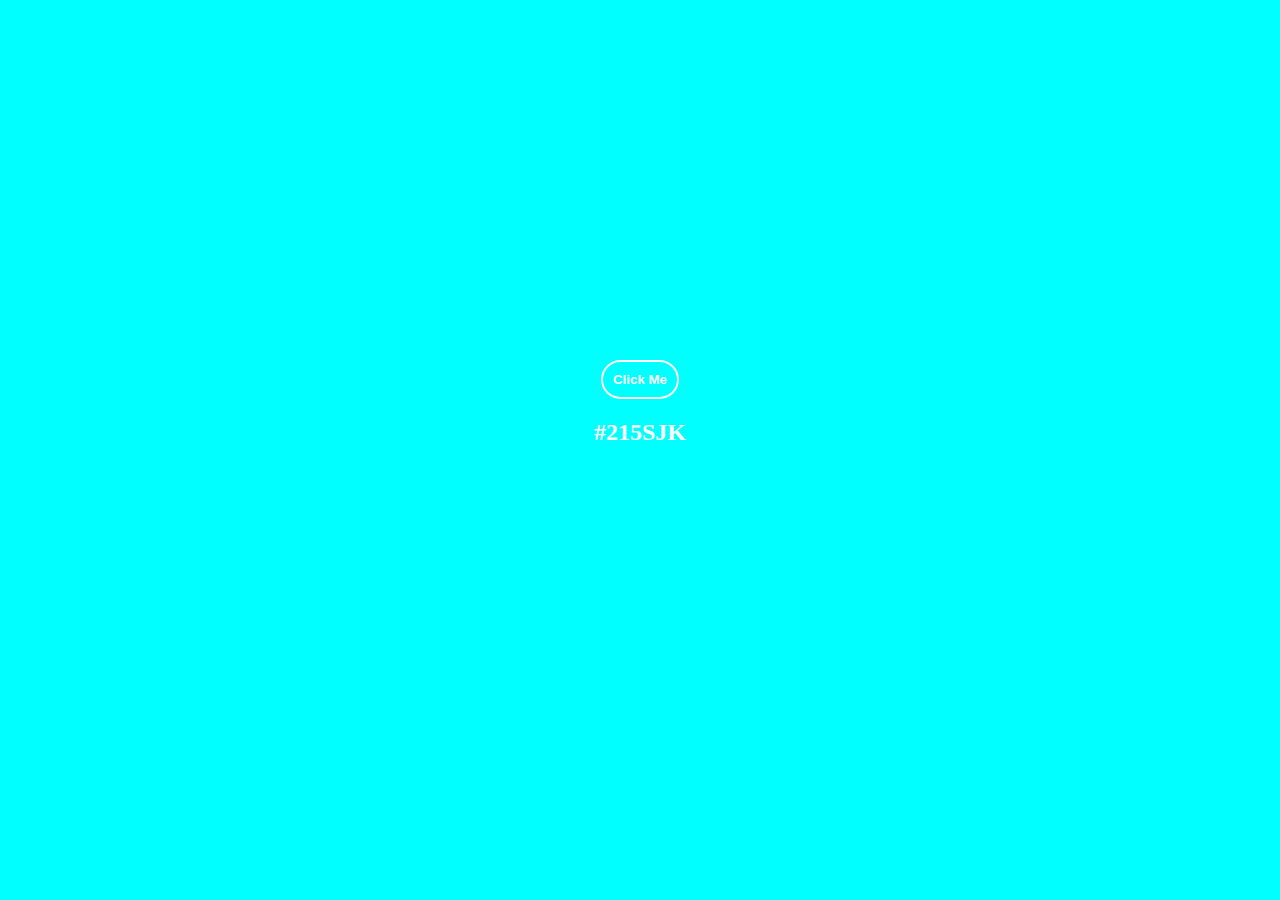
<file: 7-backgroundColor/index.html>
<!DOCTYPE html>
<html lang="en">
<head>
  <meta charset="UTF-8">
  <meta name="viewport" content="width=device-width, initial-scale=1.0">
  <link rel="stylesheet" href="style.css">
  <title>Finding Colors</title>
</head>
<body>
  
  <button class="btn">Click Me</button>
  <h2 class="hex">#215SJK</h2>
  <script src="app.js"></script>
</body>
</html>
</file>
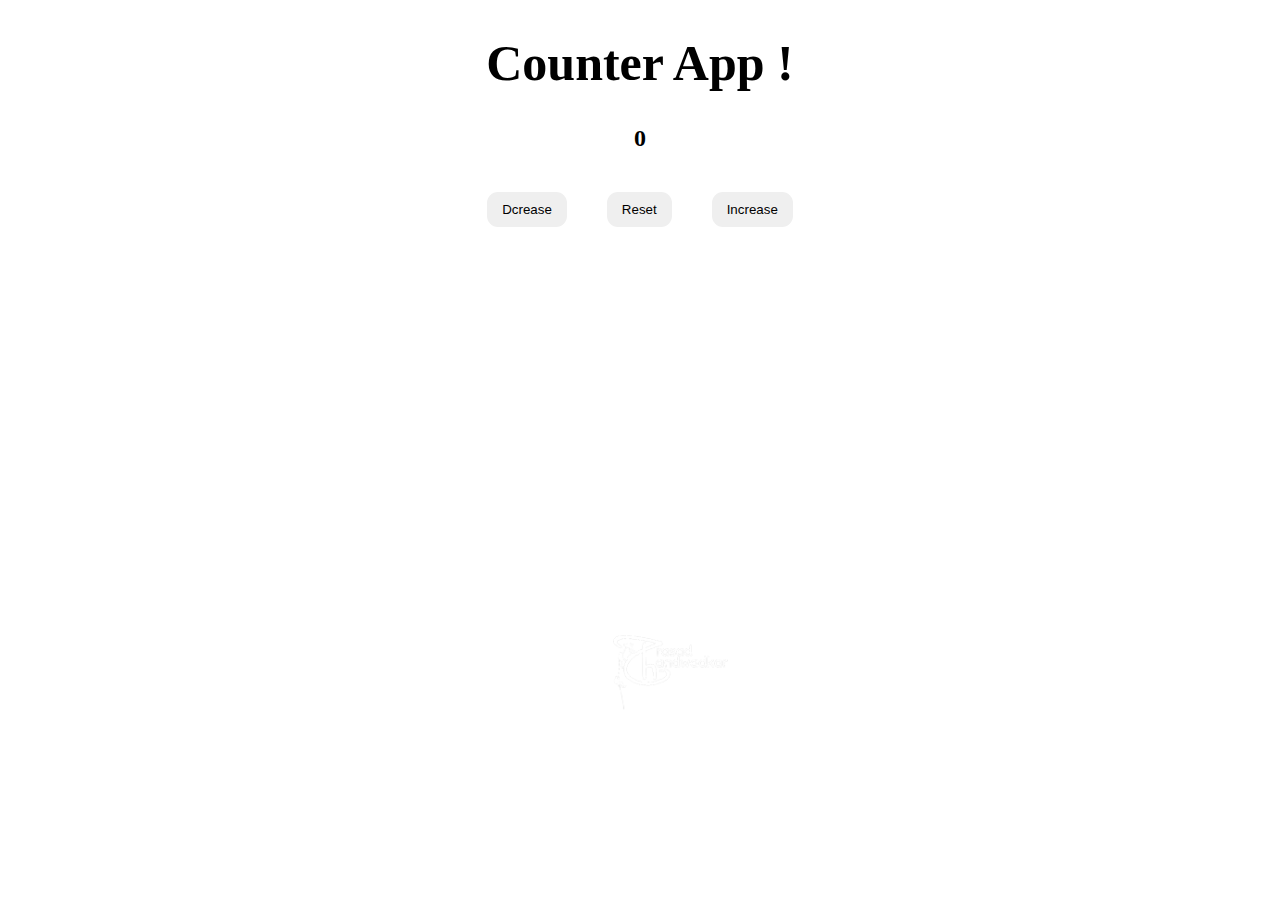
<file: 8-counterApp/index.html>
<!DOCTYPE html>
<html lang="en">
	<head>
		<meta charset="UTF-8" />
		<meta name="viewport" content="width=device-width, initial-scale=1.0" />
		<link rel="stylesheet" href="style.css" />
		<title>CounterApp</title>
	</head>
	<body>
		<h1>Counter App !</h1>
		<h2 class="counterValue">0</h2>
		<div class="btn">
			<button class="btns btn1">Dcrease</button>
			<button class="btns btn2">Reset</button>
			<button class="btns btn3">Increase</button>
		</div>

		<img src="./transparenet white.png" alt="" />
		<script src="app.js"></script>
	</body>
</html>
</file>
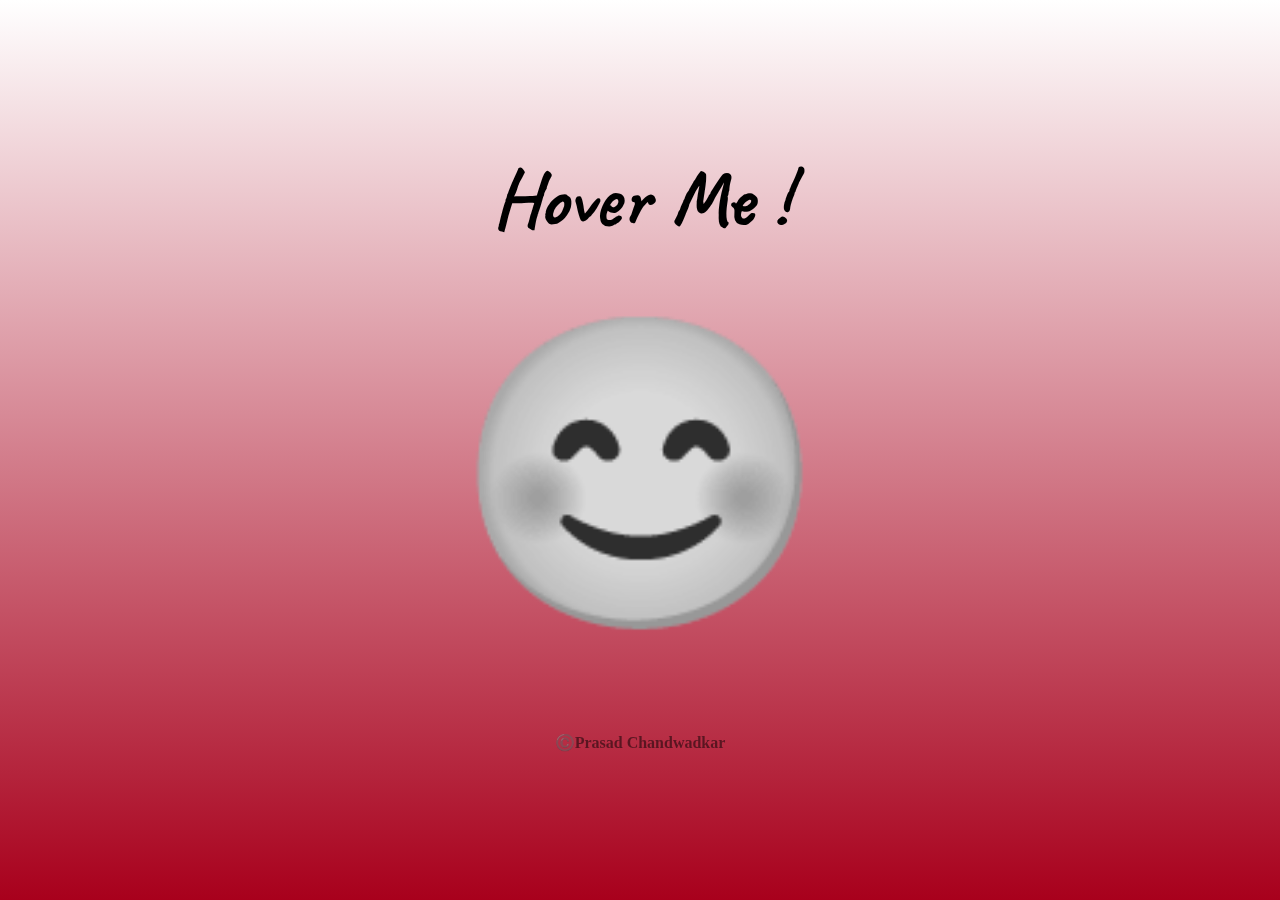
<file: domproject1/index.html>
<!DOCTYPE html>
<html lang="en">
<head>
  <meta charset="UTF-8">
  <meta name="viewport" content="width=device-width, initial-scale=1.0">
  <link rel="stylesheet" href="style.css">
  
  <title>Emojis</title>
</head>
<body>
<h1 class="title">Hover Me !</h1>
  <div class="emoji">😊</div>
  <h4>©️Prasad Chandwadkar</h4>
  
  <script src="app.js"></script>
</body>
</html>
</file>
<file: 2-loading-animation/style.css>
* {
	margin: 0;
	padding: 0;
	box-sizing: border-box;
}

body {
	background-image: url(https://c4.wallpaperflare.com/wallpaper/77/41/102/wildlife-landscape-illustration-wallpaper-preview.jpg);

	background-repeat: no-repeat;
	background-size: cover;
  background-image: blur(50px);
}

img {
	display: flex;
	margin: 10% 40%;
	width: 20%;
	height: 20%;
  animation: rot 0.8s ease-in-out infinite;
}

h1 {
	display: flex;
	margin-top: -150px;
font-size: 90px;
	justify-content: center;
  -webkit-text-stroke: 2px  rgb(0, 0, 0);
  color: transparent;
}

@keyframes rot {

    0%{
      rotate: 360deg;

  
}
</file>
<file: 3-scrollbar/style.css>
* {
	padding: 0;
	margin: 0;
	box-sizing: border-box;
	font-family: sans-serif;
}

body {
	background-color: rgb(118, 65, 155);
}

.card {
	width: 700px;
	background-color: white;
	line-height: 28px;
	padding: 20px;
	margin: 20px;
}

/* Scrollbar */

::-webkit-scrollbar {
	background-color: transparent;
  width:10px;
  
}

::-webkit-scrollbar-thumb {
border-radius: 30px;
border: 3px solid white;
}
</file>
<file: 6-scrollIndicator/style.css>
* {
	margin: 0;
	padding: 0;
	box-sizing: border-box;
	color: rgb(0, 0, 0);
}
.container {
	width: 100wh;
	display: flex;
	flex-direction: column;
	justify-content: center;
	height: 100vh;
	justify-content: center;
	align-items: center;
}

.content {
	text-wrap:balance;

	border: 2px solid black;
	margin: 5rem;
	padding: 5rem;
}

.scroll-bar {
	height: 5px;
	width: 100%;
	position: fixed;
	top: 3rem;
	left: 1em;
	border-radius: 3px;
	-webkit-border-radius: 3px;
	-moz-border-radius: 3px;
	-ms-border-radius: 3px;
	-o-border-radius: 3px;
}

.progress {
	height: 100%;
	width: 0;
	border-radius: 5px;
	background: linear-gradient(rgb(239, 110, 110), rgb(250, 217, 110));
	transition: width 0.1s;
	-webkit-border-radius: 5px;
	-moz-border-radius: 5px;
	-ms-border-radius: 5px;
	-o-border-radius: 5px;
}
</file>
<file: 7-backgroundColor/style.css>
body {
	display: flex;
	min-height: 90vh;
	background-color: aqua;

	flex-direction: column;

	transition: 1s;
	color: white;
	justify-content: center;
	align-items: center;
	-webkit-transition: 0.5s;
	-moz-transition: 1s;
	-ms-transition: 1s;
	-o-transition: 1s;
}

.btn {
	display: flex;
	padding: 10px;
	background: transparent;
	border: 2px solid white;
	color: white;
	cursor: pointer;
	font-family: "Segoe UI", Tahoma, Geneva, Verdana, sans-serif;
	font-weight: bolder;
	border-radius: 20px;
	-webkit-border-radius: 20px;
	-moz-border-radius: 20px;
	-ms-border-radius: 20px;
	-o-border-radius: 20px;
}

.btn:hover {
	cursor: pointer;
	background-color: white;
	color: black;
}

.btn:active {
	padding: 5px;
	transition: 0.5s;
}
</file>
<file: 8-counterApp/style.css>
body {
	background-image: url(https://images.unsplash.com/photo-1611077544775-6e72542a206f?q=80&w=1989&auto=format&fit=crop&ixlib=rb-4.0.3&ixid=M3wxMjA3fDB8MHxwaG90by1wYWdlfHx8fGVufDB8fHx8fA%3D%3D);
	background-repeat: no-repeat;
	background-position: center;
	background-size: auto;
	height: 80vh;
}

h1 {
	display: flex;
	justify-content: center;
	font-weight: 900;
	font-size: 50px;
}

h2 {
	justify-content: center;
	display: flex;
}

.btn {
	display: flex;
	justify-content: center;
}

.btns {
	margin: 20px;
	padding: 10px 15px 10px 15px;
	border-radius: 11px;
	-webkit-border-radius: 11px;
	-moz-border-radius: 11px;
	-ms-border-radius: 11px;
	-o-border-radius: 11px;
	border: none;
	text-align: center;
}

img {
	width: 250px;
	height: 250px;
	align-sel: end;
	margin-left: 43%;
	margin-top: 23%;
	opacity: 50%;
}

.btns:hover {
	background-color: black;
	color: white;
}

::-webkit-scrollbar {
	background-color: transparent;
	width: 1px;
}
</file>
<file: domproject1/style.css>
@import url('https://fonts.googleapis.com/css2?family=Caveat:wght@500&display=swap');

* {
	padding: 0;
	margin: 0;
	box-sizing: border-box;
}

body {
  height: 100vh;
	background:linear-gradient(white ,rgb(168, 0, 28));
	display: flex;
	flex-direction: column;
	align-items: center;
	justify-content: center;
}

h1{
  font-size: 5rem;
  padding-bottom: 3rem;
  background: transparent;
  font-family: lobster two;
  font-family: 'Caveat', cursive;
}

.emoji {
	font-size: 19em;
	cursor: pointer;
	filter: grayscale(1);
	-webkit-filter: grayscale(1);
  transition-property: transform,filter;
  transition-duration: 500ms;
}

.emoji:hover{
  transform:rotate(360deg);
  filter:grayscale(0);

}

h4{
  padding-top: 5rem;
  opacity: 50%;
}
</file>
